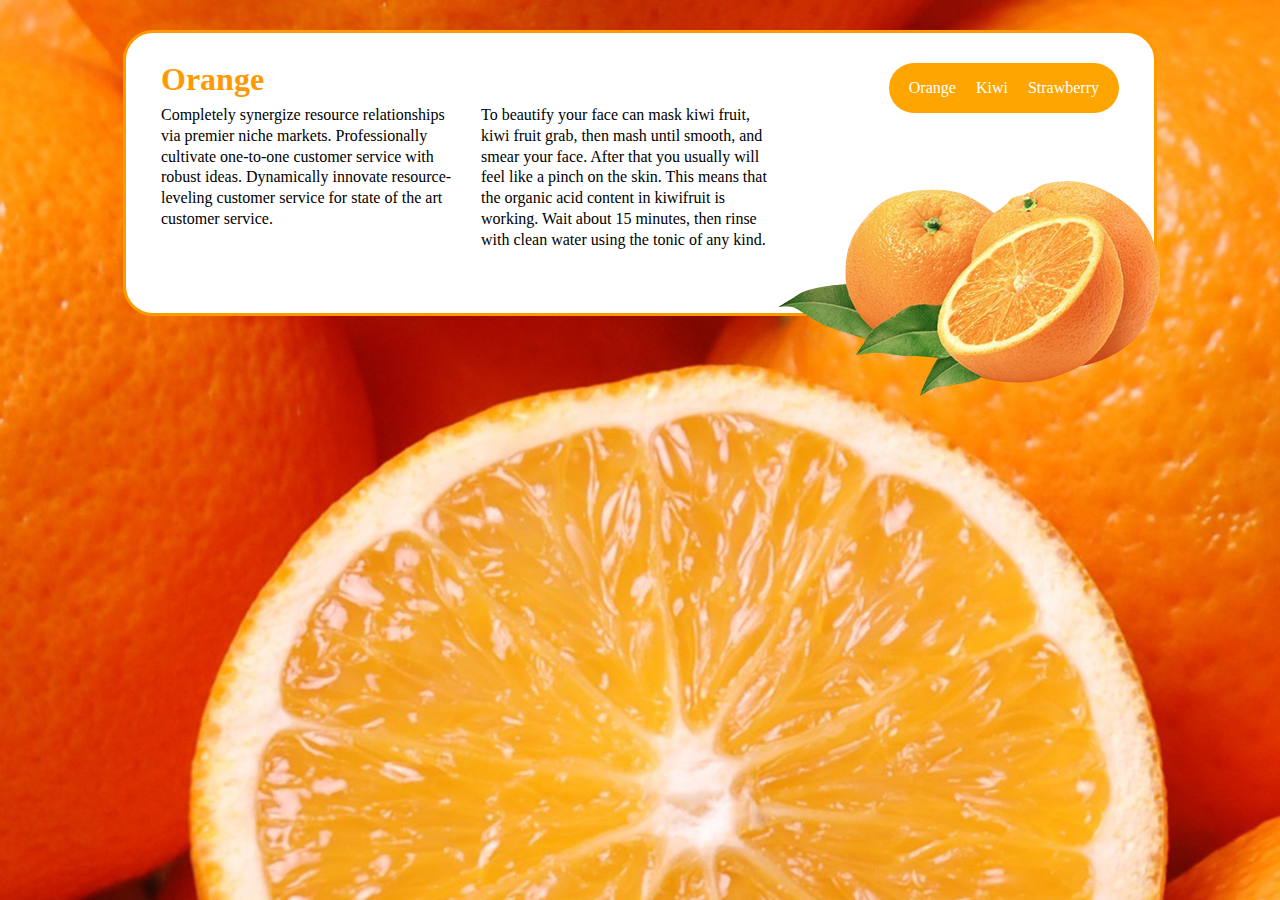
<file: index.html>
<!DOCTYPE html>
<html>
	<head>
		<script src="http://ajax.googleapis.com/ajax/libs/jquery/1.11.1/jquery.min.js"></script>
		<meta charset="UTF-8">
		<title>실습</title>
		<link rel="stylesheet" href="style.css">
		<link rel="stylesheet" href="reset.css">
	</head>
	<body>
		<div class="container">
			<div class="wrapper clearfix">
				<h1>Orange</h1>
				<ul class="nav">
					<li><a href="index.html">Orange</a></li>
					<li><a href="kiwi.html">Kiwi</a></li>
					<li><a href="straw.html">Strawberry</a></li>
				</ul>
				<p>Completely synergize resource relationships via premier niche markets. Professionally cultivate one-to-one customer service with robust ideas. Dynamically innovate resource-leveling customer service for state of the art customer service.</p>
				<p>To beautify your face can mask kiwi fruit, kiwi fruit grab, then mash until smooth, and smear your face. After that you usually will feel like a pinch on the skin. This means that the organic acid content in kiwifruit is working. Wait about 15 minutes, then rinse with clean water using the tonic of any kind.</p>
			</div>
			<img class="orange" src="orange.png" />
		</div>
		<script src="script.js"></script>
	</body>
</html>
</file>
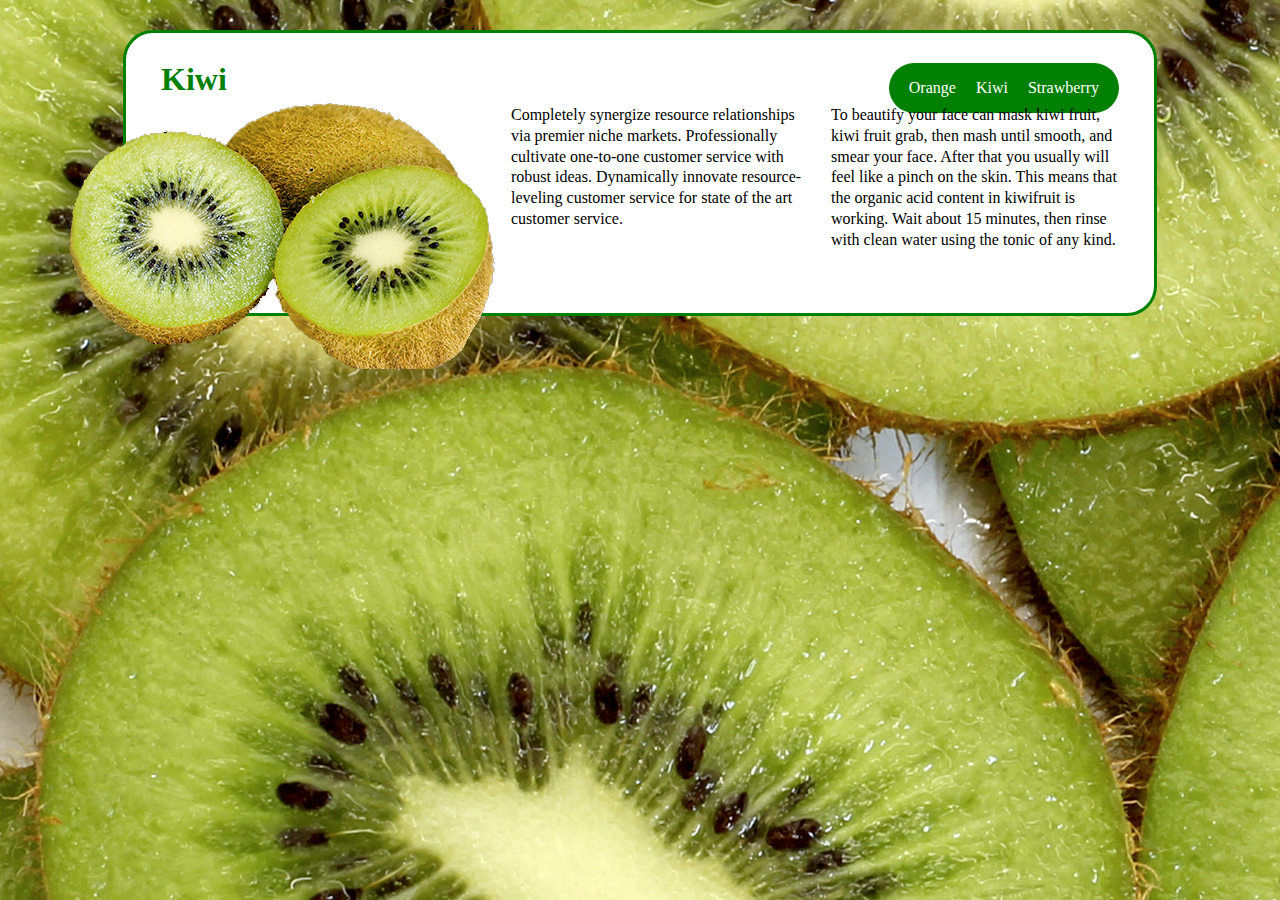
<file: kiwi.html>
<!DOCTYPE html>
<html>
	<head>
		<!-- <script src="http://ajax.googleapis.com/ajax/libs/jquery/1.11.1/jquery.min.js"></script> -->
		<meta charset="UTF-8">
		<title>실습</title>
		<link rel="stylesheet" href="kiwi.css">
		<link rel="stylesheet" href="reset.css">
	</head>
	<body>
		<div class="container">
			<div class="wrapper clearfix">
				<h1>Kiwi</h1>
				<ul class="nav">
					<li><a href="index.html">Orange</a></li>
					<li><a href="kiwi.html">Kiwi</a></li>
					<li><a href="straw.html">Strawberry</a></li>
				</ul>
				<p>Completely synergize resource relationships via premier niche markets. Professionally cultivate one-to-one customer service with robust ideas. Dynamically innovate resource-leveling customer service for state of the art customer service.</p>
				<p>To beautify your face can mask kiwi fruit, kiwi fruit grab, then mash until smooth, and smear your face. After that you usually will feel like a pinch on the skin. This means that the organic acid content in kiwifruit is working. Wait about 15 minutes, then rinse with clean water using the tonic of any kind.</p>
			</div>
			<img class="kiwi" src="kiwi.png" />
		</div>
		<script src="script.js"></script>
	</body>
</html>
</file>
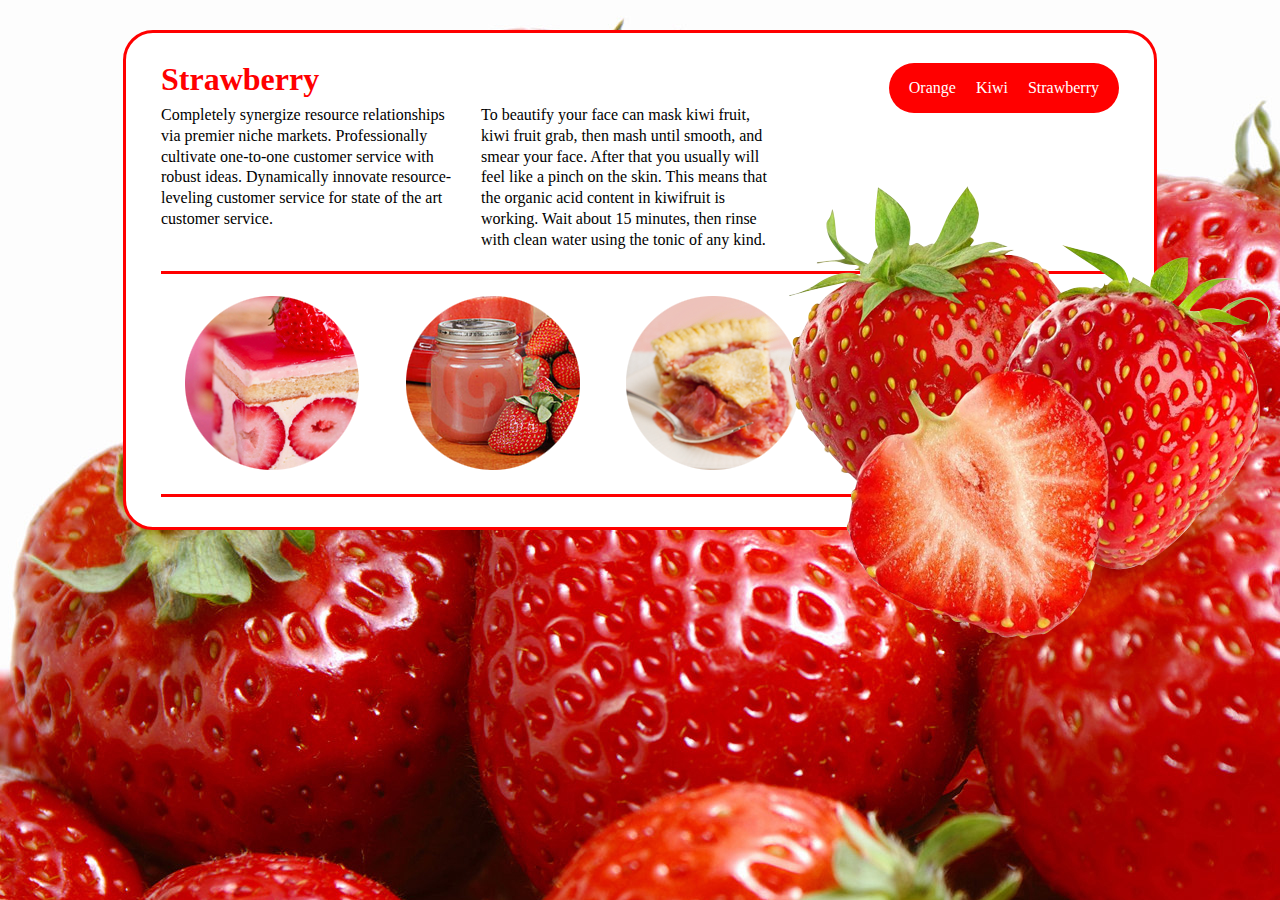
<file: straw.html>
<!DOCTYPE html>
<html>
	<head>
		<!-- <script src="http://ajax.googleapis.com/ajax/libs/jquery/1.11.1/jquery.min.js"></script> -->
		<meta charset="UTF-8">
		<title>실습</title>
		<link rel="stylesheet" href="straw.css">
		<link rel="stylesheet" href="reset.css">
	</head>
	<body>
		<div class="container">
			<div class="wrapper clearfix">
				<h1>Strawberry</h1>
				<ul class="nav">
					<li><a href="index.html">Orange</a></li>
					<li><a href="kiwi.html">Kiwi</a></li>
					<li><a href="straw.html">Strawberry</a></li>
				</ul>
				<p>Completely synergize resource relationships via premier niche markets. Professionally cultivate one-to-one customer service with robust ideas. Dynamically innovate resource-leveling customer service for state of the art customer service.</p>
				<p>To beautify your face can mask kiwi fruit, kiwi fruit grab, then mash until smooth, and smear your face. After that you usually will feel like a pinch on the skin. This means that the organic acid content in kiwifruit is working. Wait about 15 minutes, then rinse with clean water using the tonic of any kind.</p>	
				<ul class="food clearfix">
					<li class="cake"></li>
					<li class="pie"></li>
					<li class="jam"></li>
				</ul>
			</div>
			<img class="orange" src="straw.png" />
		</div>
		<script src="script.js"></script>
	</body>
</html>
</file>
<file: style.css>
body {background-image: url(orange-bg.png); }
/* background-size: cover; */
.container { width:1028px; height: 280px; border:3px solid #f90; border-radius: 30px; background-color: white; position: relative; margin: 0 auto; margin-top: 30px;}
.container .wrapper { padding: 30px 35px; position: relative;}
.container h1 { font-size: 32px; color: #f90; margin-bottom: 10px;}
.container .wrapper ul {position: absolute; color: white; background-color:#ffa500; border-radius:25px; padding:0 10px; top: 30px; right: 35px;}

.container .wrapper a:link { color:white; }
.container .wrapper a:visited { color:white; }
.container .wrapper a:hover { color:white; text-decoration: underline; }
.container .wrapper a:active { color:white; } { }

.container .wrapper ul li {line-height: 1.4; padding: 14px 10px; float: left;}
.container .wrapper ul li::after {padding-left: 0;}

.wrapper p {width: 300px; float: left; padding-right: 20px; line-height: 1.3em;}
.container .orange { position: absolute; right: -16px; bottom: -90px;}
</file>
<file: kiwi.css>
body {background-image: url(kiwi-bg.png); }
/* background-size: cover; */
.container { width:1028px; height: 280px; border:3px solid #008000; border-radius: 30px; background-color: white; position: relative; margin: 0 auto; margin-top: 30px;}
.container .wrapper { padding: 30px 35px; position: relative;}
.container h1 { font-size: 32px; color: #008000; margin-bottom: 10px;}
.container .wrapper ul {position: absolute; color: white; background-color:#008000; border-radius:25px; padding:0 10px; top: 30px; right: 35px;}

.container .wrapper a:link { color:white; }
.container .wrapper a:visited { color:white; }
.container .wrapper a:hover { color:white; text-decoration: underline; }
.container .wrapper a:active { color:white; } { }

.container .wrapper ul li {line-height: 1.4; padding: 14px 10px; float: left;}
.container .wrapper ul li::after {padding-left: 0;}

.wrapper p { position: relative; left:350px; width: 300px; float: left; padding-right: 20px; line-height: 1.3em;}
.container .kiwi { position: absolute; left: -67px; bottom: -76px;}
</file>
<file: straw.css>
body { background-image: url(straw-bg.png); } 
/* background-size: cover; */
.container { width:1028px; border:3px solid #ff0000; border-radius: 30px; background-color: white; position: relative; margin: 0 auto; margin-top: 30px; } 
.container .wrapper { padding: 30px 35px; position: relative; } 
.container h1 { font-size: 32px; color: #ff0000; margin-bottom: 10px; } 
.container .wrapper .nav { position: absolute; color: white; background-color:#ff0000; border-radius:25px; padding:0 10px; top: 30px; right: 35px; } 

.container .wrapper a:link { color:white; } 
.container .wrapper a:visited { color:white; } 
.container .wrapper a:hover { color:white; text-decoration: underline; } 
.container .wrapper a:active { color:white; } { } 

.container .wrapper .nav > li { line-height: 1.4; padding: 14px 10px; float: left; } 
.container .wrapper .nav > li::after { padding-left: 0; } 

.container .wrapper .food { clear: both; width: 960px; border-top: 3px solid #ff0000; border-bottom: 3px solid #ff0000; height: 220px;} 

.container .wrapper .food > li { float: left; width: 220px; height: 220px; background-image: url('straw-food.png'); } 
.container .wrapper .food > img { overflow: hidden; } 

.container .wrapper .food .cake { background-position: 0px 0px;}
.container .wrapper .food .cake:hover { background-position: 0px 220px; } 

.container .wrapper .food .pie { background-position: 220px 0px;}
.container .wrapper .food .pie:hover { background-position: 220px 220px; }

.container .wrapper .food .jam { background-position: 440px 0px;}
.container .wrapper .food .jam:hover { background-position: 440px 220px; } 

.wrapper p { width: 300px; float: left; padding-right: 20px; line-height: 1.3em; margin-bottom: 20px; } 
.container .orange { position: absolute; right: -120px; top: 128px; }
</file>
